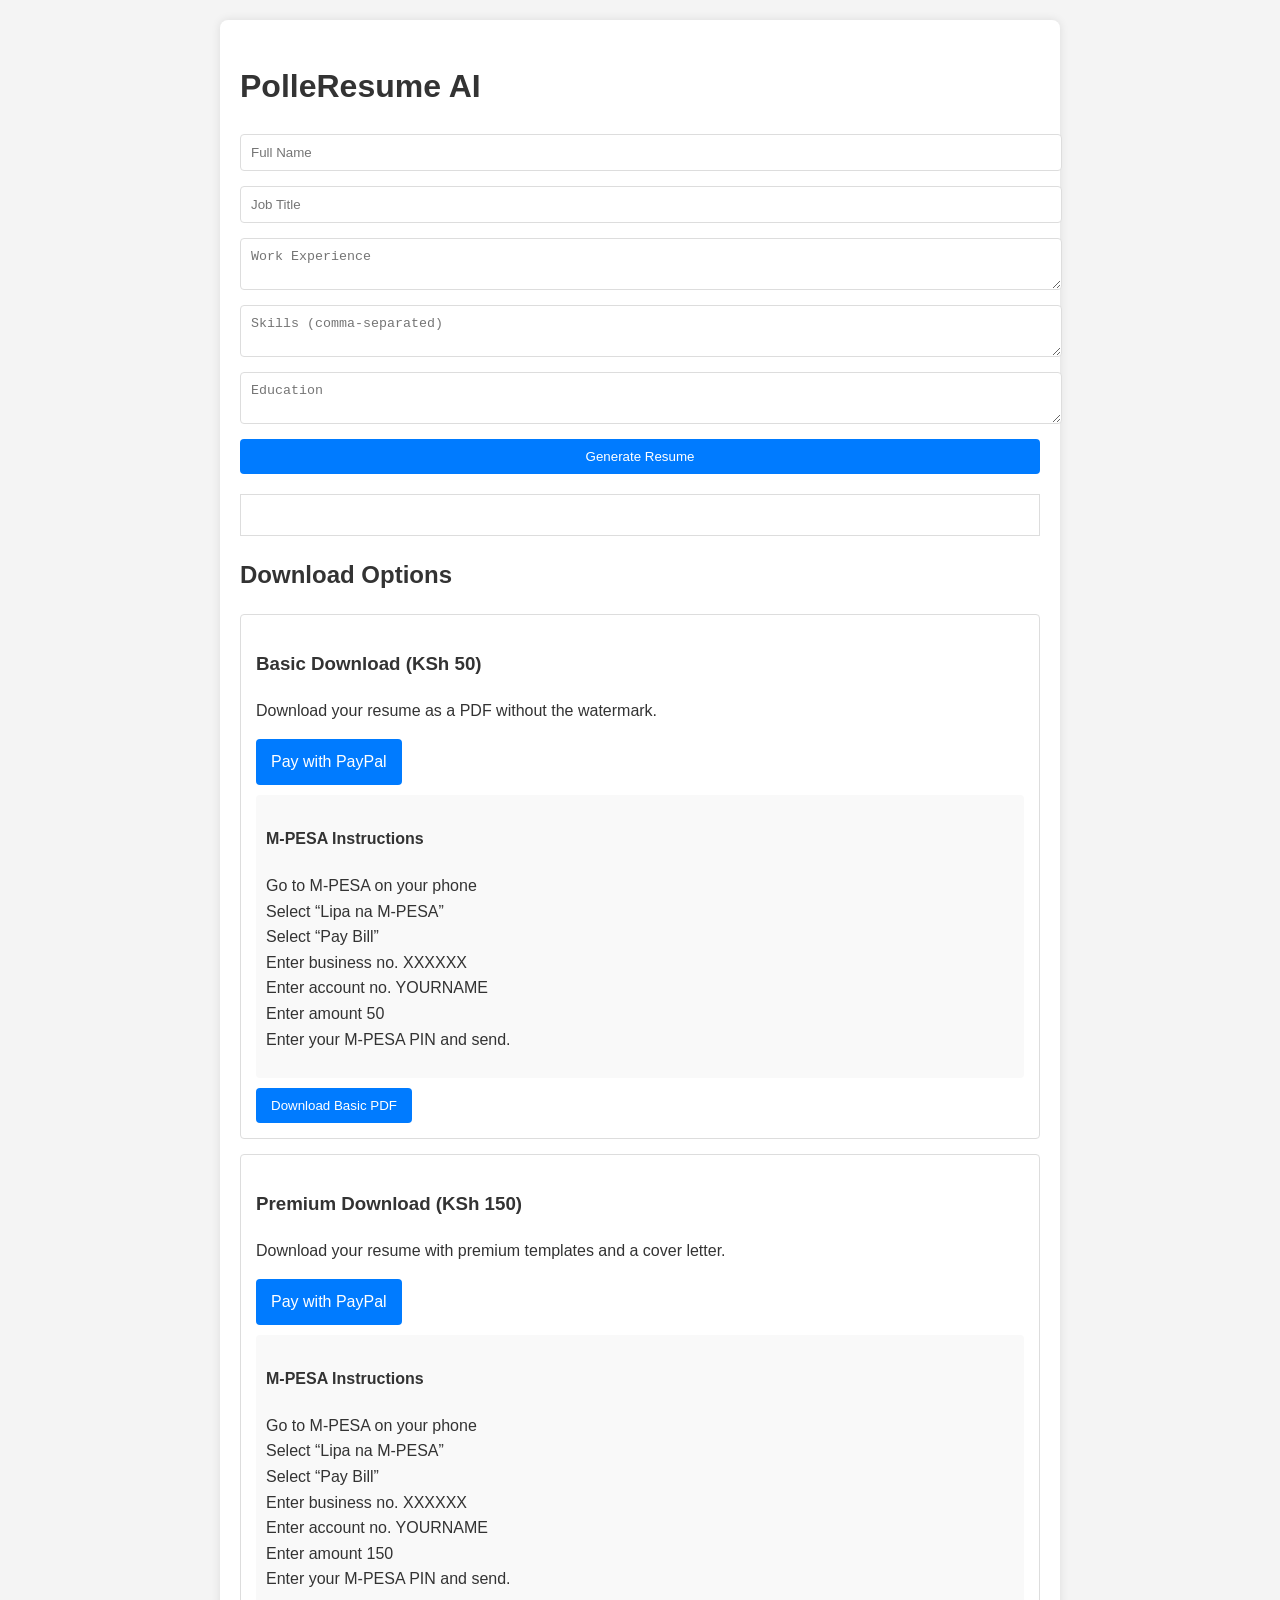
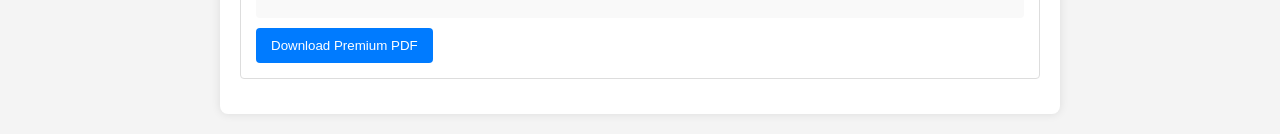
<file: index.html>
<!DOCTYPE html>
<html lang="en">
<head>
    <meta charset="UTF-8">
    <meta name="viewport" content="width=device-width, initial-scale=1.0">
    <title>PolleResume AI</title>
    <link rel="stylesheet" href="static/style.css">
</head>
<body>
    <div class="container">
        <h1>PolleResume AI</h1>
        <form id="resume-form">
            <input type="text" id="name" placeholder="Full Name" required>
            <input type="text" id="title" placeholder="Job Title" required>
            <textarea id="experience" placeholder="Work Experience" required></textarea>
            <textarea id="skills" placeholder="Skills (comma-separated)" required></textarea>
            <textarea id="education" placeholder="Education" required></textarea>
            <button type="submit">Generate Resume</button>
        </form>

        <div id="resume-preview">
            <!-- Resume preview will be displayed here -->
        </div>

        <div id="payment-options">
            <h2>Download Options</h2>
            <div class="payment-option">
                <h3>Basic Download (KSh 50)</h3>
                <p>Download your resume as a PDF without the watermark.</p>
                <a href="https://paypal.me/paulmunyoki00" target="_blank" class="paypal-button">Pay with PayPal</a>
                <div class="mpesa-instructions">
                    <h4>M-PESA Instructions</h4>
                    <p>Go to M-PESA on your phone<br>
                    Select “Lipa na M-PESA”<br>
                    Select “Pay Bill”<br>
                    Enter business no. XXXXXX<br>
                    Enter account no. YOURNAME<br>
                    Enter amount 50<br>
                    Enter your M-PESA PIN and send.</p>
                </div>
                <button class="download-button" data-type="basic">Download Basic PDF</button>
            </div>
            <div class="payment-option">
                <h3>Premium Download (KSh 150)</h3>
                <p>Download your resume with premium templates and a cover letter.</p>
                <a href="https://paypal.me/paulmunyoki00" target="_blank" class="paypal-button">Pay with PayPal</a>
                 <div class="mpesa-instructions">
                    <h4>M-PESA Instructions</h4>
                    <p>Go to M-PESA on your phone<br>
                    Select “Lipa na M-PESA”<br>
                    Select “Pay Bill”<br>
                    Enter business no. XXXXXX<br>
                    Enter account no. YOURNAME<br>
                    Enter amount 150<br>
                    Enter your M-PESA PIN and send.</p>
                </div>
                <button class="download-button" data-type="premium">Download Premium PDF</button>
            </div>
        </div>
    </div>
    <script src="static/script.js"></script>
</body>
</html>
</file>
<file: static/style.css>
body {
    font-family: -apple-system, BlinkMacSystemFont, "Segoe UI", Roboto, Helvetica, Arial, sans-serif;
    line-height: 1.6;
    color: #333;
    background-color: #f4f4f4;
    margin: 0;
    padding: 20px;
}

.container {
    max-width: 800px;
    margin: auto;
    background: #fff;
    padding: 20px;
    border-radius: 8px;
    box-shadow: 0 0 10px rgba(0, 0, 0, 0.1);
}

h1, h2, h3 {
    color: #333;
}

form {
    display: flex;
    flex-direction: column;
    gap: 15px;
    margin-bottom: 20px;
}

input[type="text"],
textarea {
    width: 100%;
    padding: 10px;
    border: 1px solid #ddd;
    border-radius: 4px;
}

button, .paypal-button {
    display: inline-block;
    background-color: #007bff;
    color: #fff;
    padding: 10px 15px;
    border: none;
    border-radius: 4px;
    cursor: pointer;
    text-decoration: none;
    text-align: center;
}

button:hover, .paypal-button:hover {
    background-color: #0056b3;
}

#resume-preview {
    border: 1px solid #ddd;
    padding: 20px;
    margin-top: 20px;
    position: relative;
    background-color: #fff;
}

.watermark {
    position: absolute;
    top: 50%;
    left: 50%;
    transform: translate(-50%, -50%) rotate(-45deg);
    font-size: 50px;
    color: rgba(0, 0, 0, 0.1);
    pointer-events: none;
}

#payment-options {
    margin-top: 20px;
}

.payment-option {
    border: 1px solid #ddd;
    padding: 15px;
    margin-bottom: 15px;
    border-radius: 4px;
}

.mpesa-instructions {
    margin-top: 10px;
    background-color: #f9f9f9;
    padding: 10px;
    border-radius: 4px;
}

.download-button {
    margin-top: 10px;
}
</file>
